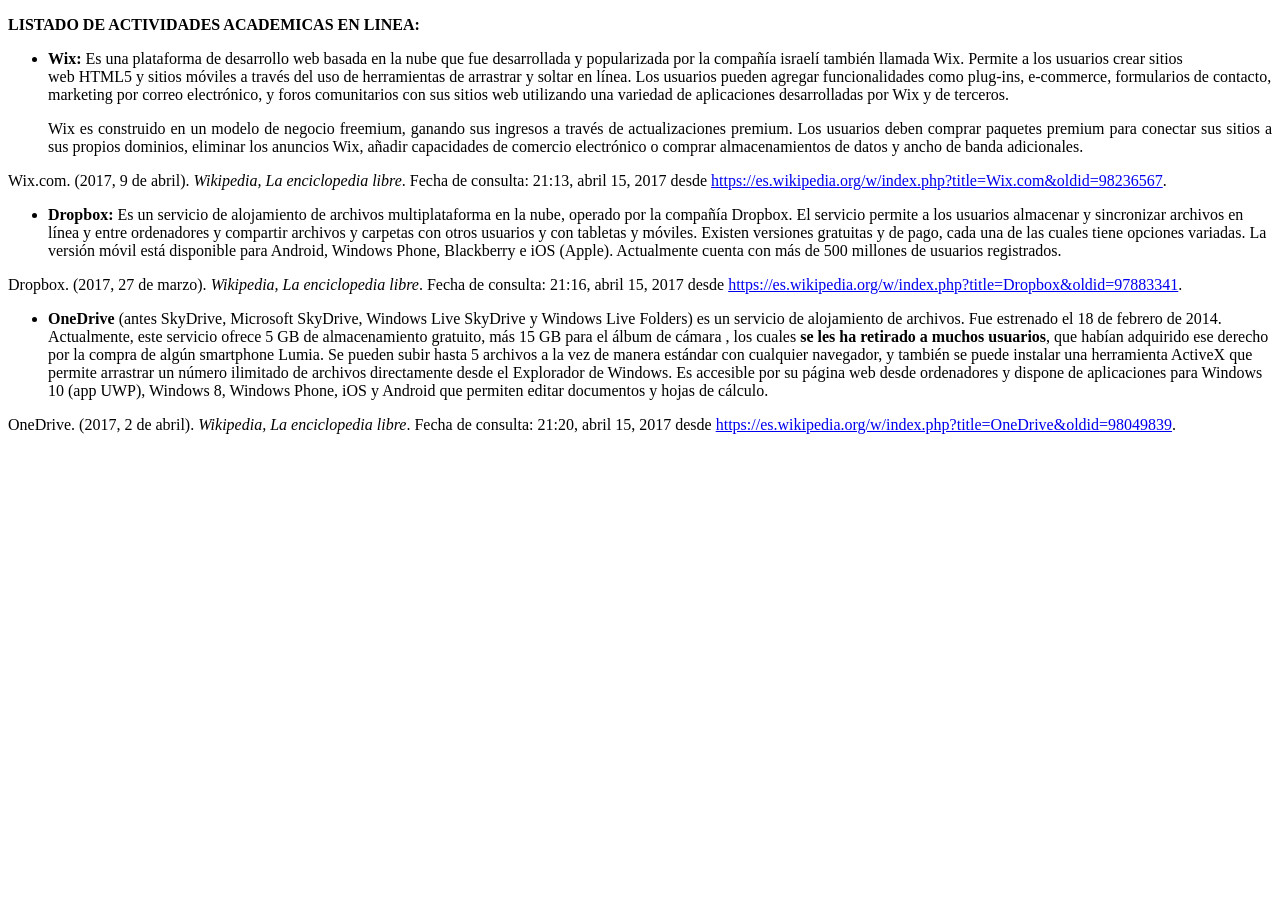
<file: actividades.html>
<!DOCTYPE html PUBLIC "-//W3C//DTD XHTML 1.0 Transitional//EN" "http://www.w3.org/TR/xhtml1/DTD/xhtml1-transitional.dtd">
<html xmlns="http://www.w3.org/1999/xhtml">
<head>
<meta http-equiv="Content-Type" content="text/html; charset=iso-8859-1" />
<title>Untitled Document</title>
</head>

<body>
<p><strong>LISTADO DE ACTIVIDADES ACADEMICAS EN LINEA:</strong></p>
<ul>
  <li>
    <div align="left"><strong>Wix:</strong> Es una plataforma de desarrollo web basada en la nube que fue desarrollada y popularizada por la compa&ntilde;&iacute;a israel&iacute; tambi&eacute;n llamada Wix. Permite a los usuarios crear sitios web&nbsp;HTML5&nbsp;y sitios&nbsp;m&oacute;viles&nbsp;a trav&eacute;s del uso de herramientas de&nbsp;arrastrar y soltar&nbsp;en l&iacute;nea.&nbsp;Los usuarios pueden agregar funcionalidades como&nbsp;plug-ins,&nbsp;e-commerce, formularios de contacto, marketing por correo electr&oacute;nico, y foros comunitarios con sus sitios web utilizando una variedad de aplicaciones desarrolladas por Wix y de terceros.<a href="https://es.wikipedia.org/wiki/Wix.com#cite_note-TechCrunch-2"></a>    </div>
    <p align="justify">Wix es construido en un modelo de negocio&nbsp;freemium, ganando sus ingresos a trav&eacute;s de actualizaciones premium. Los usuarios deben comprar paquetes premium para conectar sus sitios a sus propios dominios, eliminar los anuncios Wix, a&ntilde;adir capacidades de comercio electr&oacute;nico o comprar almacenamientos de datos y ancho de banda adicionales.</p>
  </li>
</ul>
<p align="left">Wix.com. (2017, 9 de abril).&nbsp;<em>Wikipedia, La enciclopedia libre</em>. Fecha de consulta: 21:13, abril 15, 2017 desde&nbsp;<a href="https://es.wikipedia.org/w/index.php?title=Wix.com&amp;oldid=98236567">https://es.wikipedia.org/w/index.php?title=Wix.com&amp;oldid=98236567</a>.</p>

  
    
      <div align="left">
        <ul>
          <li><strong>Dropbox:</strong>&nbsp;Es un&nbsp;servicio de alojamiento de archivos&nbsp;multiplataforma&nbsp;en la nube, operado por la compa&ntilde;&iacute;a Dropbox. El servicio permite a los usuarios almacenar y sincronizar archivos en l&iacute;nea y entre ordenadores y compartir archivos y carpetas con otros usuarios y con tabletas y m&oacute;viles.<a href="https://es.wikipedia.org/wiki/Dropbox#cite_note-1"></a>&nbsp;Existen versiones gratuitas y de pago, cada una de las cuales tiene opciones variadas. La versi&oacute;n m&oacute;vil est&aacute; disponible para&nbsp;Android,&nbsp;Windows Phone,&nbsp;Blackberry&nbsp;e&nbsp;iOS&nbsp;(Apple). Actualmente cuenta con m&aacute;s de 500 millones de usuarios registrados.</li>
        </ul>
      </div>
      <p align="left">Dropbox. (2017, 27 de marzo).&nbsp;<em>Wikipedia, La enciclopedia libre</em>. Fecha de consulta: 21:16, abril 15, 2017 desde&nbsp;<a href="https://es.wikipedia.org/w/index.php?title=Dropbox&amp;oldid=97883341">https://es.wikipedia.org/w/index.php?title=Dropbox&amp;oldid=97883341</a>.</p>

  
    
      <div align="left">
        <ul>
          <li><strong>OneDrive</strong>&nbsp;(antes&nbsp;SkyDrive,&nbsp;Microsoft SkyDrive,&nbsp;Windows Live SkyDrive&nbsp;y&nbsp;Windows Live Folders) es un&nbsp;servicio de alojamiento de archivos. Fue estrenado el 18 de febrero de 2014. Actualmente, este servicio ofrece 5 GB de almacenamiento gratuito,<a href="https://es.wikipedia.org/wiki/OneDrive#cite_note-1"></a>&nbsp;m&aacute;s 15 GB para el &aacute;lbum de c&aacute;mara&nbsp;, los cuales&nbsp;<strong>se les ha retirado a muchos usuarios</strong>, que hab&iacute;an adquirido ese derecho por la compra de alg&uacute;n smartphone Lumia. Se pueden subir hasta 5 archivos a la vez de manera est&aacute;ndar con cualquier navegador, y tambi&eacute;n se puede instalar una herramienta&nbsp;ActiveX&nbsp;que permite arrastrar un n&uacute;mero ilimitado de archivos directamente desde el&nbsp;Explorador de Windows. Es accesible por su p&aacute;gina web desde ordenadores y dispone de aplicaciones para&nbsp;Windows 10&nbsp;(app UWP),&nbsp;Windows 8,&nbsp;Windows Phone,&nbsp;iOS&nbsp;y&nbsp;Android&nbsp;que permiten editar documentos y hojas de c&aacute;lculo.</li>
        </ul>
      </div>
      <p align="left">OneDrive. (2017, 2 de abril).&nbsp;<em>Wikipedia, La enciclopedia libre</em>. Fecha de consulta: 21:20, abril 15, 2017 desde&nbsp;<a href="https://es.wikipedia.org/w/index.php?title=OneDrive&amp;oldid=98049839">https://es.wikipedia.org/w/index.php?title=OneDrive&amp;oldid=98049839</a>.</p>
</body>
</html>
</file>
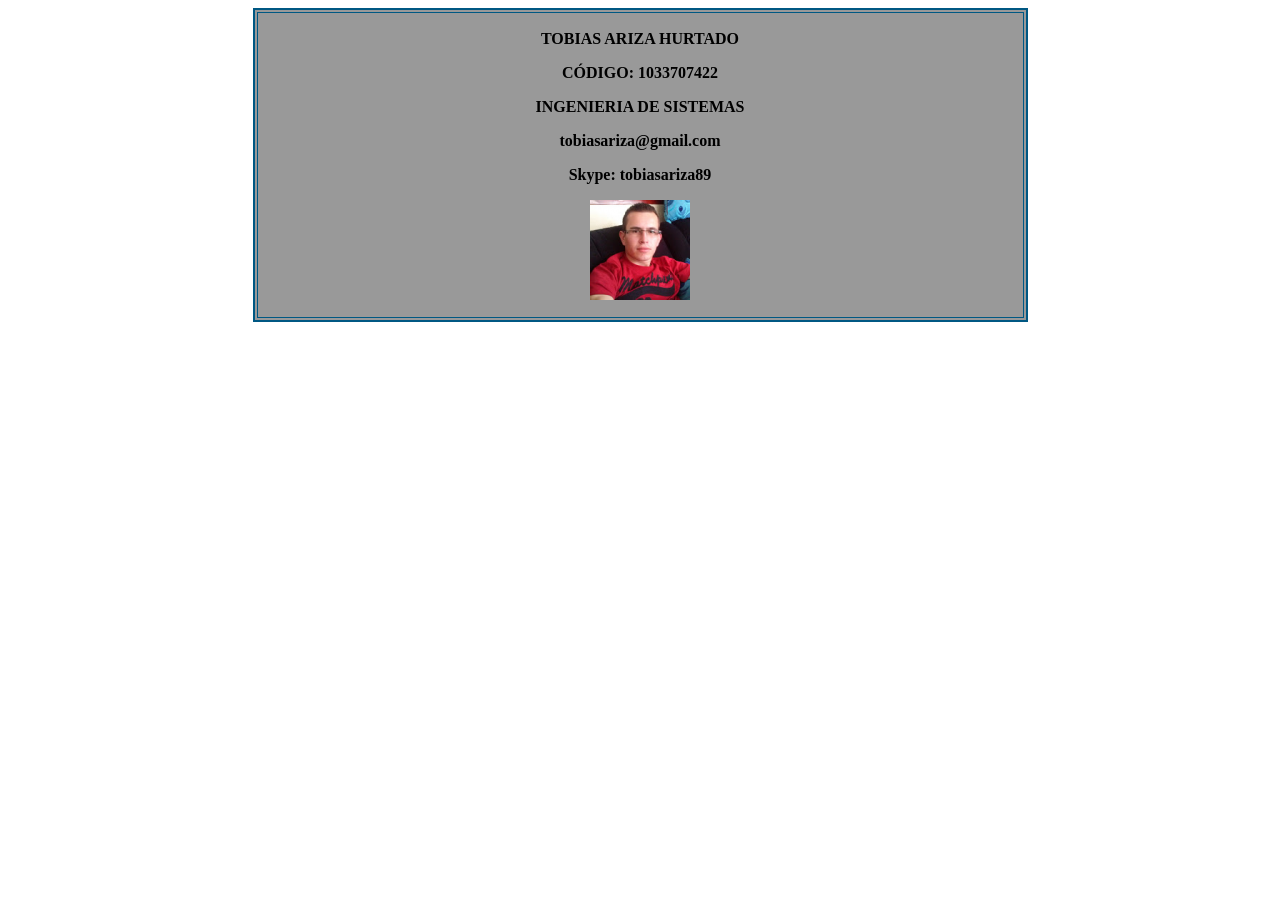
<file: autores.html>
<!DOCTYPE html PUBLIC "-//W3C//DTD XHTML 1.0 Transitional//EN" "http://www.w3.org/TR/xhtml1/DTD/xhtml1-transitional.dtd">
<html xmlns="http://www.w3.org/1999/xhtml">
<head>
<meta http-equiv="Content-Type" content="text/html; charset=iso-8859-1" />
<title>Untitled Document</title>
</head>

<body>
<div align="center">
  <table width="775" border="2" bordercolor="#005883" bgcolor="#999999">
    <tr>
      <td width="765"><p align="center"><strong>TOBIAS ARIZA HURTADO</strong></p>
        <p align="center"><strong>C&Oacute;DIGO: 1033707422</strong></p>
        <p align="center"><strong>INGENIERIA DE SISTEMAS</strong></p>
        <p align="center"><strong>tobiasariza@gmail.com</strong></p>
        <p align="center"><strong>Skype: tobiasariza89</strong></p>
      <p align="center"><img src="f1.png" width="100" height="100" /> </p></td>
    </tr>
  </table>
  <p>&nbsp;</p>
</div>
</body>

</html>
</file>
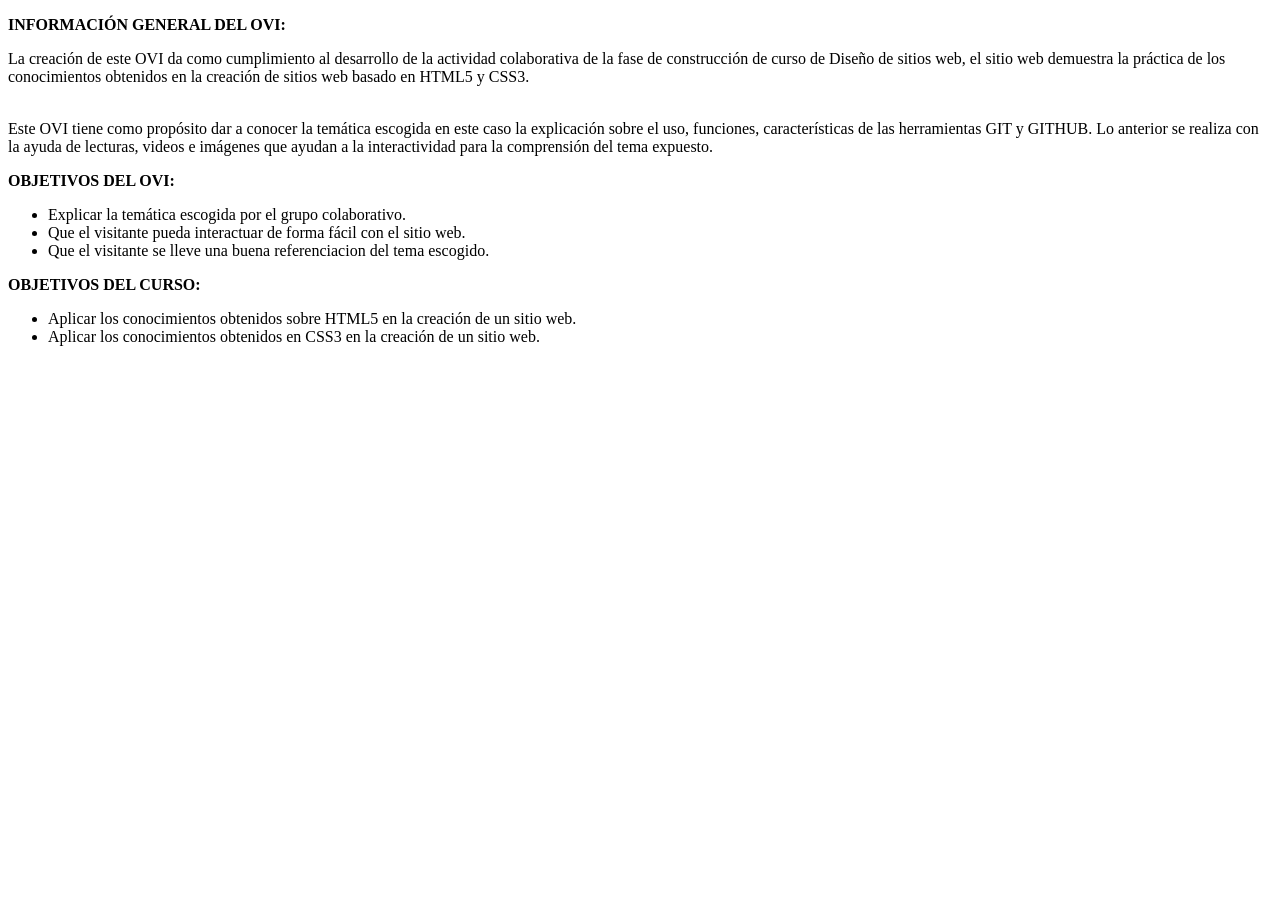
<file: inicio.html>
<!DOCTYPE html PUBLIC "-//W3C//DTD XHTML 1.0 Transitional//EN" "http://www.w3.org/TR/xhtml1/DTD/xhtml1-transitional.dtd">
<html xmlns="http://www.w3.org/1999/xhtml">
<head>
<meta http-equiv="Content-Type" content="text/html; charset=iso-8859-1" />
<title>Untitled Document</title>
</head>

<body>
<p><strong>INFORMACI&Oacute;N GENERAL DEL OVI:</strong></p>
<p>La creaci&oacute;n de este OVI da como  cumplimiento al desarrollo de la actividad colaborativa de la fase de  construcci&oacute;n de curso de Dise&ntilde;o de sitios web, el sitio web demuestra la  pr&aacute;ctica de los conocimientos obtenidos en la creaci&oacute;n de sitios web basado en  HTML5 y CSS3.</p>
<p><br />
  Este OVI tiene como prop&oacute;sito dar a conocer la tem&aacute;tica escogida  en este caso la explicaci&oacute;n sobre el uso, funciones, caracter&iacute;sticas de las  herramientas GIT y GITHUB. Lo anterior se realiza con la ayuda de lecturas,  videos e im&aacute;genes que ayudan a la interactividad para la comprensi&oacute;n del tema  expuesto.</p>
<p><strong>OBJETIVOS DEL OVI:</strong></p>
<ul>
  <li>Explicar la tem&aacute;tica  escogida por el grupo colaborativo.</li>
  <li>Que el visitante  pueda interactuar de forma f&aacute;cil con el sitio web.</li>
  <li>Que el visitante  se lleve una buena referenciacion del tema escogido.</li>
</ul>
<p><strong>OBJETIVOS DEL CURSO:</strong></p>
<ul>
  <li>Aplicar los  conocimientos obtenidos sobre HTML5 en la creaci&oacute;n de un sitio web. </li>
  <li>Aplicar los  conocimientos obtenidos en CSS3 en la creaci&oacute;n de un sitio web.</li>
</ul>
</body>

</html>
</file>
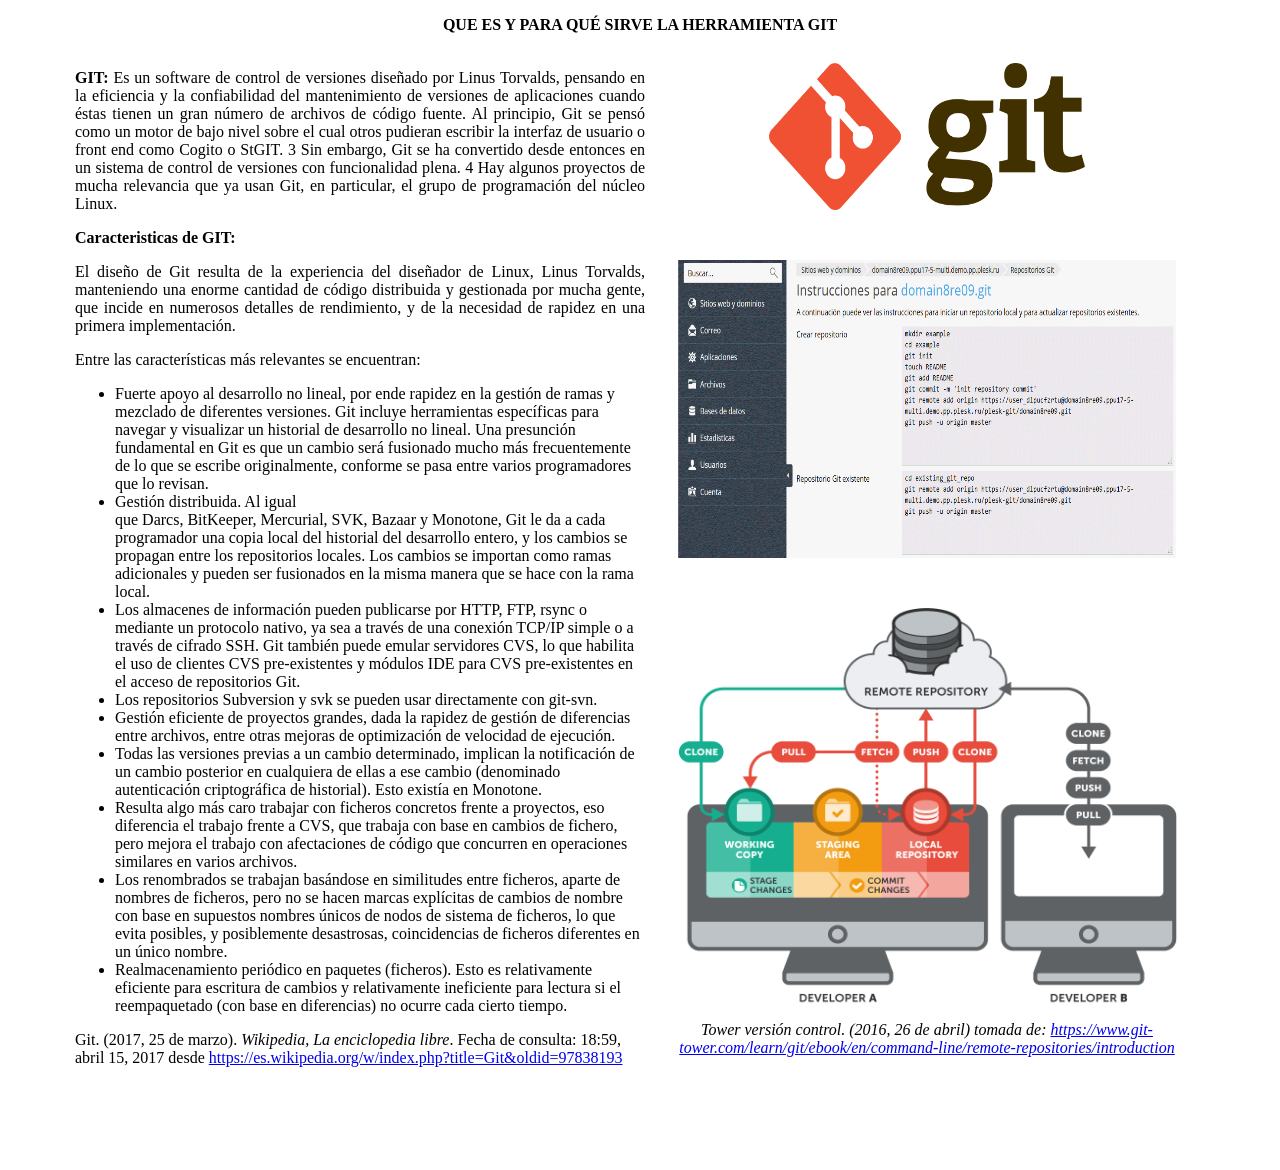
<file: lectura1.html>
<!DOCTYPE html PUBLIC "-//W3C//DTD XHTML 1.0 Transitional//EN" "http://www.w3.org/TR/xhtml1/DTD/xhtml1-transitional.dtd">
<html xmlns="http://www.w3.org/1999/xhtml">
<head>
<meta http-equiv="Content-Type" content="text/html; charset=iso-8859-1" />
<title>Untitled Document</title>
</head>

<body>
 <p align="center"><strong>QUE ES Y PARA QU&Eacute; SIRVE LA HERRAMIENTA GIT</strong></p>
 <center><table width="1136">
   <tr>
     <td width="567" align="left"><p align="justify"><strong>GIT:</strong>&nbsp;Es  un software de control de versiones dise&ntilde;ado por Linus Torvalds, pensando en la  eficiencia y la confiabilidad del mantenimiento de versiones de aplicaciones  cuando &eacute;stas tienen un gran n&uacute;mero de archivos de c&oacute;digo fuente. Al principio,  Git se pens&oacute; como un motor de bajo nivel sobre el cual otros pudieran escribir  la interfaz de usuario o front end como Cogito o StGIT. 3 Sin embargo, Git se  ha convertido desde entonces en un sistema de control de versiones con  funcionalidad plena. 4 Hay algunos proyectos de mucha relevancia que ya usan  Git, en particular, el grupo de programaci&oacute;n del n&uacute;cleo Linux. </p>
     <p align="justify"><strong>Caracteristicas de GIT: </strong></p>
     <p align="justify">El dise&ntilde;o de Git resulta de la experiencia del dise&ntilde;ador de&nbsp;Linux,&nbsp;Linus Torvalds, manteniendo una enorme cantidad de c&oacute;digo distribuida y gestionada por mucha gente, que incide en numerosos detalles de rendimiento, y de la necesidad de rapidez en una primera implementaci&oacute;n.</p>
     <p align="left">Entre las caracter&iacute;sticas m&aacute;s relevantes se encuentran:</p>
     
       <div align="left">
         <ul>
           <li>Fuerte apoyo al desarrollo no lineal, por ende rapidez en la gesti&oacute;n de ramas y mezclado de diferentes versiones. Git incluye herramientas espec&iacute;ficas para navegar y visualizar un historial de desarrollo no lineal. Una presunci&oacute;n fundamental en Git es que un cambio ser&aacute; fusionado mucho m&aacute;s frecuentemente de lo que se escribe originalmente, conforme se pasa entre varios programadores que lo revisan.</li>
           <li>Gesti&oacute;n distribuida. Al igual que&nbsp;Darcs,&nbsp;BitKeeper,&nbsp;Mercurial,&nbsp;SVK,&nbsp;Bazaar&nbsp;y&nbsp;Monotone, Git le da a cada programador una copia local del historial del desarrollo entero, y los cambios se propagan entre los repositorios locales. Los cambios se importan como ramas adicionales y pueden ser fusionados en la misma manera que se hace con la rama local.</li>
           <li>Los almacenes de informaci&oacute;n pueden publicarse por&nbsp;HTTP,&nbsp;FTP,&nbsp;rsync&nbsp;o mediante un protocolo nativo, ya sea a trav&eacute;s de una conexi&oacute;n TCP/IP simple o a trav&eacute;s de cifrado&nbsp;SSH. Git tambi&eacute;n puede emular servidores&nbsp;CVS, lo que habilita el uso de clientes CVS pre-existentes y m&oacute;dulos IDE para CVS pre-existentes en el acceso de repositorios Git.</li>
           <li>Los repositorios Subversion y svk se pueden usar directamente con git-svn.</li>
           <li>Gesti&oacute;n eficiente de proyectos grandes, dada la rapidez de gesti&oacute;n de diferencias entre archivos, entre otras mejoras de optimizaci&oacute;n de velocidad de ejecuci&oacute;n.</li>
           <li>Todas las versiones previas a un cambio determinado, implican la notificaci&oacute;n de un cambio posterior en cualquiera de ellas a ese cambio (denominado autenticaci&oacute;n criptogr&aacute;fica de historial). Esto exist&iacute;a en&nbsp;Monotone.</li>
           <li>Resulta algo m&aacute;s caro trabajar con ficheros concretos frente a proyectos, eso diferencia el trabajo frente a CVS, que trabaja con base en cambios de fichero, pero mejora el trabajo con afectaciones de c&oacute;digo que concurren en operaciones similares en varios archivos.</li>
           <li>Los renombrados se trabajan bas&aacute;ndose en similitudes entre ficheros, aparte de nombres de ficheros, pero no se hacen marcas expl&iacute;citas de cambios de nombre con base en supuestos nombres &uacute;nicos de nodos de sistema de ficheros, lo que evita posibles, y posiblemente desastrosas, coincidencias de ficheros diferentes en un &uacute;nico nombre.</li>
           <li>Realmacenamiento peri&oacute;dico en paquetes (ficheros). Esto es relativamente eficiente para escritura de cambios y relativamente ineficiente para lectura si el reempaquetado (con base en diferencias) no ocurre cada cierto tiempo.</li>
         </ul>
         <p>Git. (2017, 25 de marzo).&nbsp;<em>Wikipedia, La enciclopedia libre</em>. Fecha de consulta: 18:59, abril 15, 2017 desde&nbsp;<a href="https://es.wikipedia.org/w/index.php?title=Git&amp;oldid=97838193">https://es.wikipedia.org/w/index.php?title=Git&amp;oldid=97838193</a></p>
       </div></td>
     <td width="553"><div align="center"><img src="Git-logo.svg.png" width="316" height="147" /></div>
     <p>&nbsp;</p>
     <p align="center"><img src="76905.gif" width="498" height="298" /></p>
     <p align="center">&nbsp;</p>
     <p align="center"><img src="basic-remote-workflow.png" width="499" height="397" /></p>
     <p align="center"><em>Tower versi&oacute;n control. (2016, 26 de abril) tomada de: <a href="https://www.git-tower.com/learn/git/ebook/en/command-line/remote-repositories/introduction">https://www.git-tower.com/learn/git/ebook/en/command-line/remote-repositories/introduction</a></em></p></td>
   </tr>
 </table>
 </center>
 <p>&nbsp;</p>
 <p>&nbsp;</p>
</body>
</html>
</file>
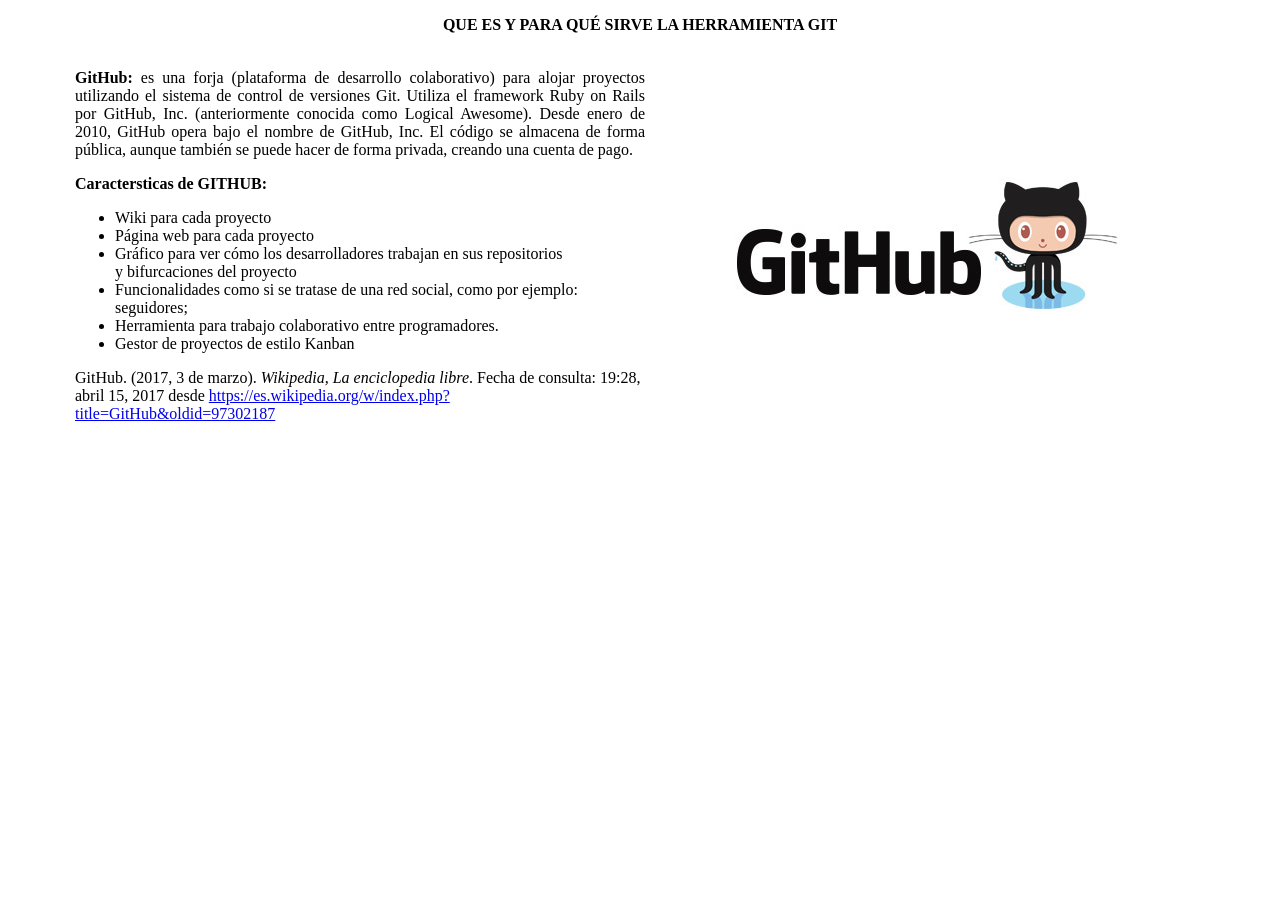
<file: lectura2.html>
<!DOCTYPE html PUBLIC "-//W3C//DTD XHTML 1.0 Transitional//EN" "http://www.w3.org/TR/xhtml1/DTD/xhtml1-transitional.dtd">
<html xmlns="http://www.w3.org/1999/xhtml">
<head>
<meta http-equiv="Content-Type" content="text/html; charset=iso-8859-1" />
<title>Untitled Document</title>
<script type="text/JavaScript">
<!--
function MM_swapImgRestore() { //v3.0
  var i,x,a=document.MM_sr; for(i=0;a&&i<a.length&&(x=a[i])&&x.oSrc;i++) x.src=x.oSrc;
}

function MM_preloadImages() { //v3.0
  var d=document; if(d.images){ if(!d.MM_p) d.MM_p=new Array();
    var i,j=d.MM_p.length,a=MM_preloadImages.arguments; for(i=0; i<a.length; i++)
    if (a[i].indexOf("#")!=0){ d.MM_p[j]=new Image; d.MM_p[j++].src=a[i];}}
}

function MM_findObj(n, d) { //v4.01
  var p,i,x;  if(!d) d=document; if((p=n.indexOf("?"))>0&&parent.frames.length) {
    d=parent.frames[n.substring(p+1)].document; n=n.substring(0,p);}
  if(!(x=d[n])&&d.all) x=d.all[n]; for (i=0;!x&&i<d.forms.length;i++) x=d.forms[i][n];
  for(i=0;!x&&d.layers&&i<d.layers.length;i++) x=MM_findObj(n,d.layers[i].document);
  if(!x && d.getElementById) x=d.getElementById(n); return x;
}

function MM_swapImage() { //v3.0
  var i,j=0,x,a=MM_swapImage.arguments; document.MM_sr=new Array; for(i=0;i<(a.length-2);i+=3)
   if ((x=MM_findObj(a[i]))!=null){document.MM_sr[j++]=x; if(!x.oSrc) x.oSrc=x.src; x.src=a[i+2];}
}
//-->
</script>
</head>

<body onload="MM_preloadImages('githubp.png')">
<div align="center">
  <p><strong>QUE ES Y PARA QU&Eacute; SIRVE LA HERRAMIENTA GIT</strong></p>
  <table width="1136">
    <tr>
      <td width="567"><p align="justify"><strong>GitHub:</strong>&nbsp;es  una forja (plataforma de desarrollo colaborativo) para alojar proyectos  utilizando el sistema de control de versiones Git. Utiliza el framework Ruby on  Rails por GitHub, Inc. (anteriormente conocida como Logical Awesome). Desde  enero de 2010, GitHub opera bajo el nombre de GitHub, Inc. El c&oacute;digo se  almacena de forma p&uacute;blica, aunque tambi&eacute;n se puede hacer de forma privada,  creando una cuenta de pago.</p>
      <p><strong>Caractersticas de GITHUB: </strong></p>
      <ul>
        <li>Wiki&nbsp;para cada proyecto</li>
        <li>P&aacute;gina web&nbsp;para cada proyecto</li>
        <li>Gr&aacute;fico para ver c&oacute;mo los desarrolladores trabajan en sus repositorios y&nbsp;bifurcaciones&nbsp;del proyecto</li>
        <li>Funcionalidades como si se tratase de una&nbsp;red social, como por ejemplo: seguidores;</li>
        <li>Herramienta para&nbsp;trabajo colaborativo&nbsp;entre programadores.</li>
        <li>Gestor de proyectos de estilo Kanban</li>
        </ul>      
      <p>GitHub. (2017, 3 de marzo).&nbsp;<em>Wikipedia, La enciclopedia libre</em>. Fecha de consulta: 19:28, abril 15, 2017 desde&nbsp;<a href="https://es.wikipedia.org/w/index.php?title=GitHub&amp;oldid=97302187">https://es.wikipedia.org/w/index.php?title=GitHub&amp;oldid=97302187</a></p></td>
      <td width="553"><div align="center"><a href="#" onmouseout="MM_swapImgRestore()" onmouseover="MM_swapImage('Image1','','githubp.png',1)"><img src="GitHub1.jpg" name="Image1" width="400" height="234" border="0" id="Image1" /></a></div></td>
    </tr>
  </table>
  <p>&nbsp;  </p>
</div>
</body>
</html>
</file>
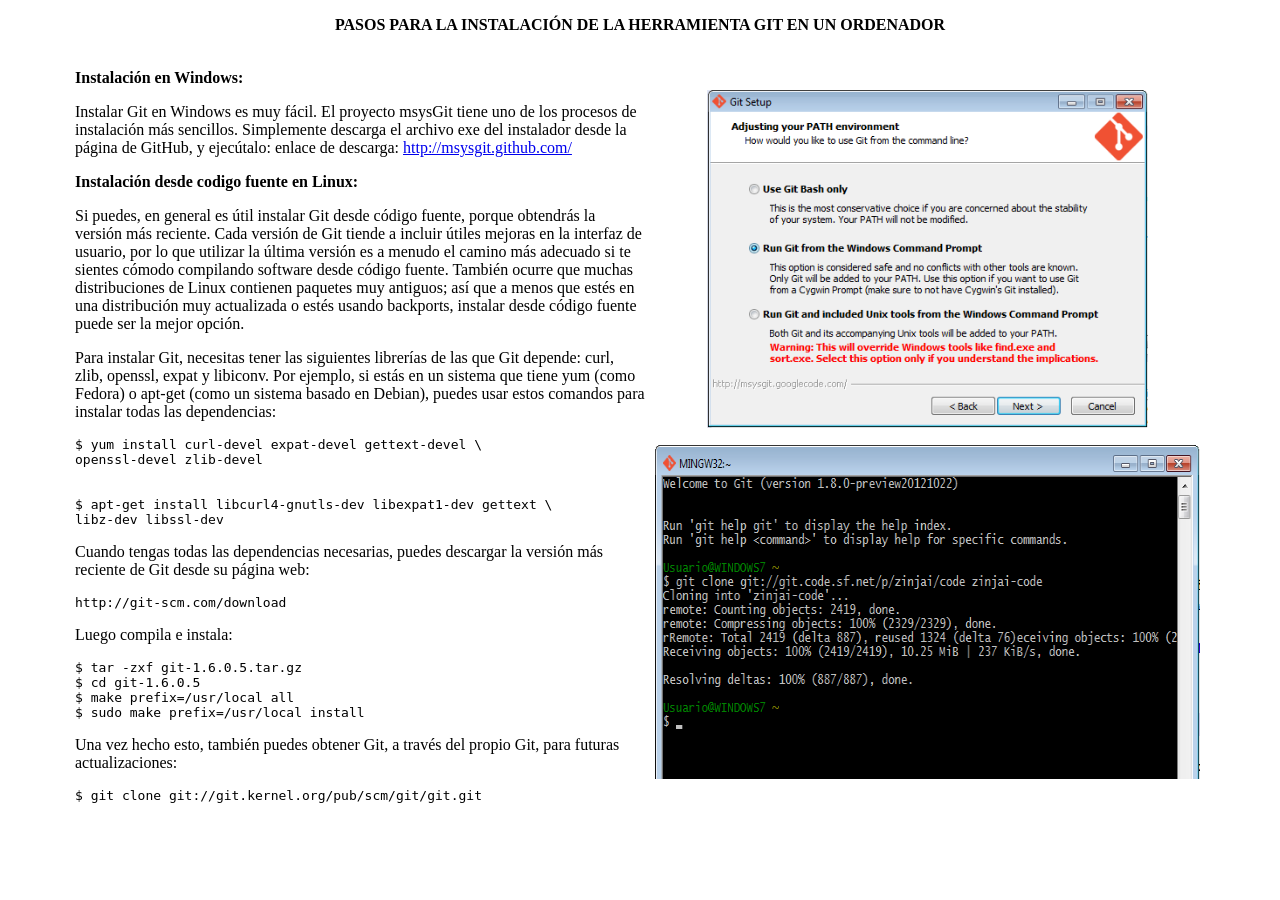
<file: lectura3.html>
<!DOCTYPE html PUBLIC "-//W3C//DTD XHTML 1.0 Transitional//EN" "http://www.w3.org/TR/xhtml1/DTD/xhtml1-transitional.dtd">
<html xmlns="http://www.w3.org/1999/xhtml">
<head>
<meta http-equiv="Content-Type" content="text/html; charset=iso-8859-1" />
<title>Untitled Document</title>
</head>

<body>
<div align="center">
  <p><strong>PASOS  PARA LA INSTALACI&Oacute;N DE LA HERRAMIENTA GIT EN UN ORDENADOR</strong></p>
  <table width="1136">
    <tr>
      <td width="567"><p><strong>Instalaci&oacute;n en Windows:</strong> </p>
      <p>Instalar Git en Windows es muy f&aacute;cil. El proyecto msysGit tiene uno de los procesos de instalaci&oacute;n m&aacute;s sencillos. Simplemente descarga el archivo exe del instalador desde la p&aacute;gina de GitHub, y ejec&uacute;talo: enlace de descarga: <a href="http://msysgit.github.com/">http://msysgit.github.com/</a></p>
      <p><strong>Instalaci&oacute;n desde codigo fuente en Linux: </strong></p>
      <p>Si puedes, en general es &uacute;til instalar Git desde c&oacute;digo fuente, porque obtendr&aacute;s la versi&oacute;n m&aacute;s reciente. Cada versi&oacute;n de Git tiende a incluir &uacute;tiles mejoras en la interfaz de usuario, por lo que utilizar la &uacute;ltima versi&oacute;n es a menudo el camino m&aacute;s adecuado si te sientes c&oacute;modo compilando software desde c&oacute;digo fuente. Tambi&eacute;n ocurre que muchas distribuciones de Linux contienen paquetes muy antiguos; as&iacute; que a menos que est&eacute;s en una distribuci&oacute;n muy actualizada o est&eacute;s usando backports, instalar desde c&oacute;digo fuente puede ser la mejor opci&oacute;n.</p>
      <p>Para instalar Git, necesitas tener las siguientes librer&iacute;as de las que Git depende: curl, zlib, openssl, expat y libiconv. Por ejemplo, si est&aacute;s en un sistema que tiene yum (como Fedora) o apt-get (como un sistema basado en Debian), puedes usar estos comandos para instalar todas las dependencias:</p>
      <pre>$ yum install curl-devel expat-devel gettext-devel \
openssl-devel zlib-devel    


$ apt-get install libcurl4-gnutls-dev libexpat1-dev gettext \
libz-dev libssl-dev  </pre>
      <p>Cuando tengas todas las dependencias necesarias, puedes descargar la versi&oacute;n m&aacute;s reciente de Git desde su p&aacute;gina web:</p>
      <pre>http://git-scm.com/download  </pre>
      <p>Luego compila e instala:</p>
      <pre>$ tar -zxf git-1.6.0.5.tar.gz  
$ cd git-1.6.0.5  
$ make prefix=/usr/local all  
$ sudo make prefix=/usr/local install  </pre>
      <p>Una vez hecho esto, tambi&eacute;n puedes obtener Git, a trav&eacute;s del propio Git, para futuras actualizaciones:</p>
      <pre>$ git clone git://git.kernel.org/pub/scm/git/git.git</pre></td>
      <td width="553"><div align="center">
        <p><img src="instalacion-git.png" width="441" height="338" /></p>
        <p><img src="gitw-6.png" width="545" height="335" /></p>
      </div></td>
    </tr>
  </table>
  <p>&nbsp;</p>
</div>
</body>
</html>
</file>
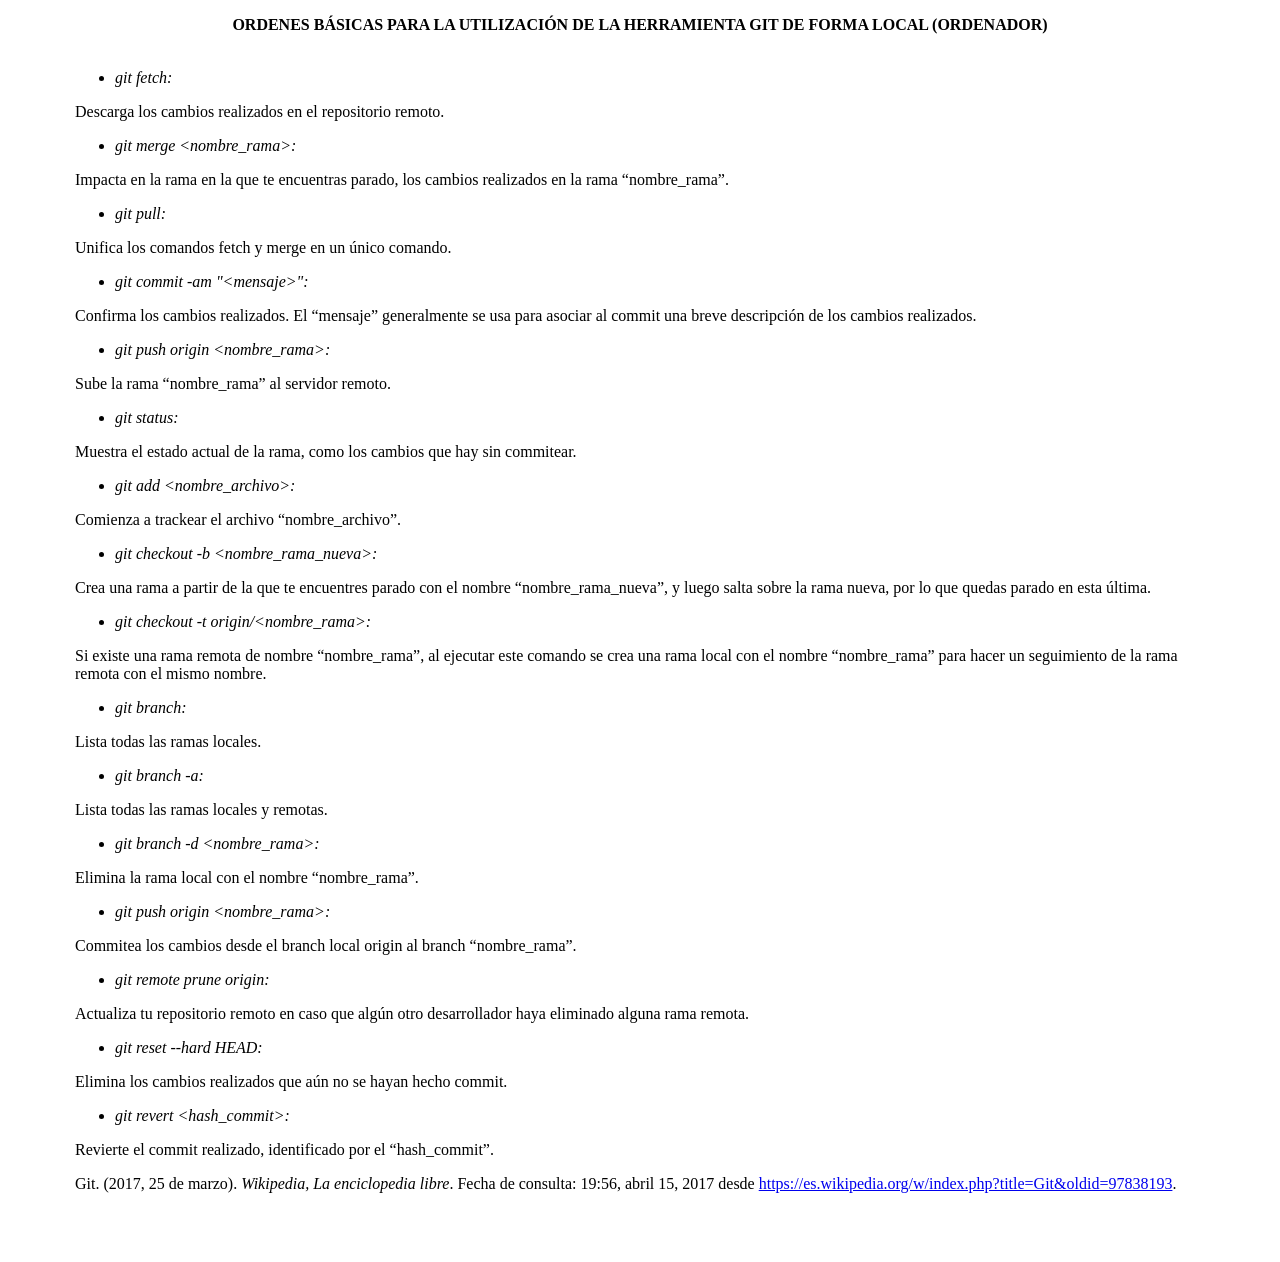
<file: lectura4.html>
<!DOCTYPE html PUBLIC "-//W3C//DTD XHTML 1.0 Transitional//EN" "http://www.w3.org/TR/xhtml1/DTD/xhtml1-transitional.dtd">
<html xmlns="http://www.w3.org/1999/xhtml">
<head>
<meta http-equiv="Content-Type" content="text/html; charset=iso-8859-1" />
<title>Untitled Document</title>
</head>

<body>
<div align="center">
  <p><strong>ORDENES B&Aacute;SICAS PARA LA UTILIZACI&Oacute;N DE LA HERRAMIENTA GIT DE  FORMA LOCAL (ORDENADOR)</strong></p>
  <table width="1136" border="0">
    <tr>
      <td><ul>
        <li><em>git fetch:</em></li>
      </ul>
        <p>Descarga los cambios realizados en  el repositorio remoto.</p>
        <ul>
          <li><em>git merge  &lt;nombre_rama&gt;: </em></li>
        </ul>
        <p>Impacta en la rama en la que te  encuentras parado, los cambios realizados en la rama &ldquo;nombre_rama&rdquo;. </p>
        <ul>
          <li><em>git pull: </em></li>
        </ul>
        <p>Unifica los comandos fetch y merge  en un &uacute;nico comando. </p>
        <ul>
          <li><em>git commit  -am &quot;&lt;mensaje&gt;&quot;: </em></li>
        </ul>
        <p>Confirma los cambios realizados. El  &ldquo;mensaje&rdquo; generalmente se usa para asociar al commit una breve descripci&oacute;n de  los cambios realizados. </p>
        <ul>
          <li><em>git push  origin &lt;nombre_rama&gt;: </em></li>
        </ul>
        <p>Sube la rama &ldquo;nombre_rama&rdquo; al  servidor remoto. </p>
        <ul>
          <li><em>git  status: </em></li>
        </ul>
        <p>Muestra el estado actual de la  rama, como los cambios que hay sin commitear. </p>
        <ul>
          <li><em>git add  &lt;nombre_archivo&gt;: </em></li>
        </ul>
        <p>Comienza a trackear el archivo  &ldquo;nombre_archivo&rdquo;. </p>
        <ul>
          <li><em>git checkout  -b &lt;nombre_rama_nueva&gt;:</em></li>
        </ul>
        <p>Crea una rama a partir de la que te  encuentres parado con el nombre &ldquo;nombre_rama_nueva&rdquo;, y luego salta sobre la  rama nueva, por lo que quedas parado en esta &uacute;ltima. </p>
        <ul>
          <li><em>git checkout -t  origin/&lt;nombre_rama&gt;: </em></li>
        </ul>
        <p>Si existe una rama remota de nombre  &ldquo;nombre_rama&rdquo;, al ejecutar este comando se crea una rama local con el nombre  &ldquo;nombre_rama&rdquo; para hacer un seguimiento de la rama remota con el mismo nombre. </p>
        <ul>
          <li><em>git  branch: </em></li>
        </ul>
        <p>Lista todas las ramas locales. </p>
        <ul>
          <li><em>git branch  -a: </em></li>
        </ul>
        <p>Lista todas las ramas locales y  remotas. </p>
        <ul>
          <li><em>git branch  -d &lt;nombre_rama&gt;: </em></li>
        </ul>
        <p>Elimina la rama local con el nombre  &ldquo;nombre_rama&rdquo;. </p>
        <ul>
          <li><em>git push  origin &lt;nombre_rama&gt;: </em></li>
        </ul>
        <p>Commitea los cambios desde el  branch local origin al branch &ldquo;nombre_rama&rdquo;. </p>
        <ul>
          <li><em>git remote  prune origin: </em></li>
        </ul>
        <p>Actualiza tu repositorio remoto en  caso que alg&uacute;n otro desarrollador haya eliminado alguna rama remota. </p>
        <ul>
          <li><em>git reset  --hard HEAD: </em></li>
        </ul>
        <p>Elimina los cambios realizados que  a&uacute;n no se hayan hecho commit. </p>
        <ul>
          <li><em>git revert  &lt;hash_commit&gt;:</em></li>
        </ul>
      <p>Revierte el commit  realizado, identificado por el &ldquo;hash_commit&rdquo;.</p>
      <p>Git. (2017, 25 de marzo).&nbsp;<em>Wikipedia, La enciclopedia libre</em>. Fecha de consulta: 19:56, abril 15, 2017 desde&nbsp;<a href="https://es.wikipedia.org/w/index.php?title=Git&amp;oldid=97838193">https://es.wikipedia.org/w/index.php?title=Git&amp;oldid=97838193</a>.</p></td>
    </tr>
  </table>
  <p>&nbsp;</p>
</div>
</body>
</html>
</file>
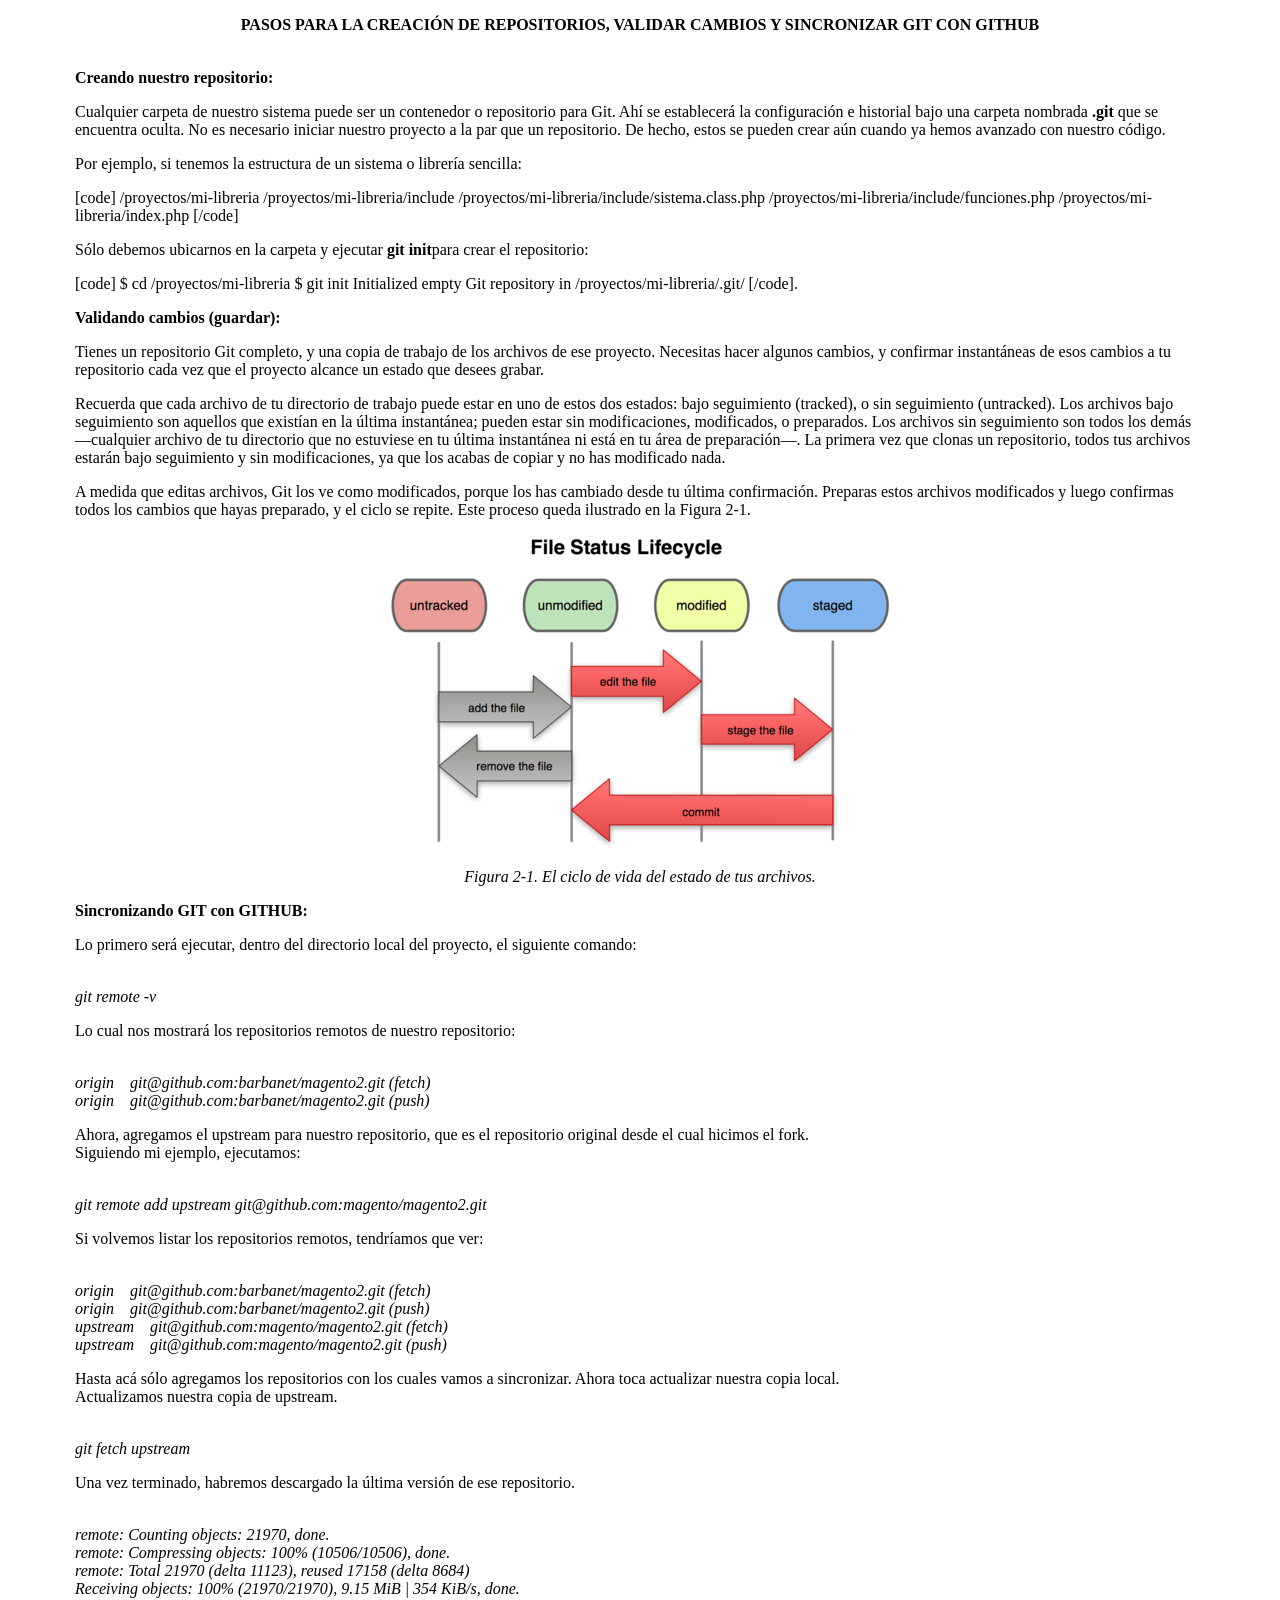
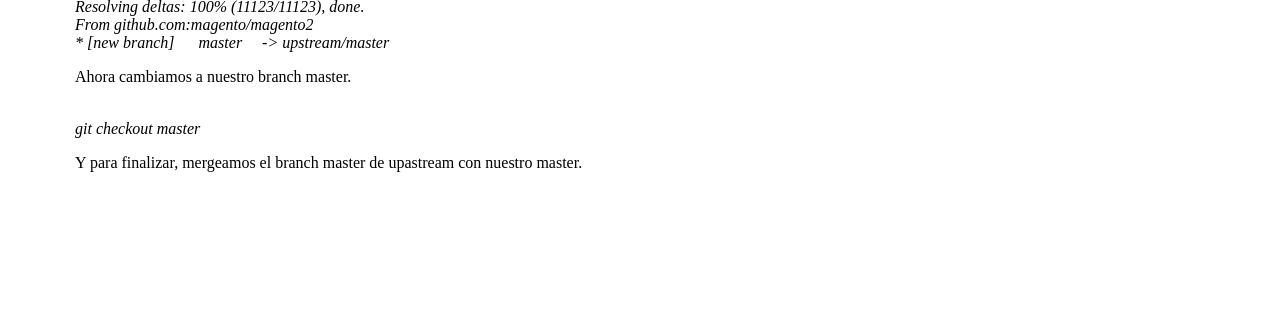
<file: lectura5.html>
<!DOCTYPE html PUBLIC "-//W3C//DTD XHTML 1.0 Transitional//EN" "http://www.w3.org/TR/xhtml1/DTD/xhtml1-transitional.dtd">
<html xmlns="http://www.w3.org/1999/xhtml">
<head>
<meta http-equiv="Content-Type" content="text/html; charset=iso-8859-1" />
<title>Untitled Document</title>
</head>

<body>
<div align="center">
  <p><strong>PASOS PARA LA CREACI&Oacute;N DE  REPOSITORIOS, VALIDAR CAMBIOS Y SINCRONIZAR GIT CON GITHUB</strong></p>
  <table width="1136">
    <tr>
      <td><p><strong>Creando nuestro repositorio: </strong></p>
      <p>Cualquier carpeta de nuestro sistema puede ser un contenedor o repositorio para Git. Ah&iacute;&nbsp;se establecer&aacute; la configuraci&oacute;n e historial bajo una carpeta nombrada&nbsp;<strong>.git</strong>&nbsp;que se encuentra oculta. No es necesario&nbsp;iniciar nuestro proyecto a la par que un repositorio. De hecho, estos se pueden crear a&uacute;n cuando ya hemos avanzado con nuestro c&oacute;digo. </p>
      <p>Por ejemplo,&nbsp;si tenemos la estructura de un sistema o librer&iacute;a sencilla: </p>
      <p>[code] /proyectos/mi-libreria /proyectos/mi-libreria/include /proyectos/mi-libreria/include/sistema.class.php /proyectos/mi-libreria/include/funciones.php /proyectos/mi-libreria/index.php [/code] </p>
      <p>S&oacute;lo debemos&nbsp;ubicarnos en la carpeta y ejecutar&nbsp;<strong>git init</strong>para crear el repositorio: </p>
      <p>[code] $ cd /proyectos/mi-libreria $ git init Initialized empty Git repository in /proyectos/mi-libreria/.git/ [/code].</p>
      <p><strong>Validando cambios (guardar): </strong></p>
      <p>Tienes un repositorio Git completo, y una copia de trabajo de los archivos de ese proyecto. Necesitas hacer algunos cambios, y confirmar instant&aacute;neas de esos cambios a tu repositorio cada vez que el proyecto alcance un estado que desees grabar.</p>
      <p>Recuerda que cada archivo de tu directorio de trabajo puede estar en uno de estos dos estados: bajo seguimiento (tracked), o sin seguimiento (untracked). Los archivos bajo seguimiento son aquellos que exist&iacute;an en la &uacute;ltima instant&aacute;nea; pueden estar sin modificaciones, modificados, o preparados. Los archivos sin seguimiento son todos los dem&aacute;s &mdash;cualquier archivo de tu directorio que no estuviese en tu &uacute;ltima instant&aacute;nea ni est&aacute; en tu &aacute;rea de preparaci&oacute;n&mdash;. La primera vez que clonas un repositorio, todos tus archivos estar&aacute;n bajo seguimiento y sin modificaciones, ya que los acabas de copiar y no has modificado nada.</p>
      <p>A medida que editas archivos, Git los ve como modificados, porque los has cambiado desde tu &uacute;ltima confirmaci&oacute;n. Preparas estos archivos modificados y luego confirmas todos los cambios que hayas preparado, y el ciclo se repite. Este proceso queda ilustrado en la Figura 2-1.</p>
      <p align="center"><img src="18333fig0201-tn.png" width="500" height="317" /></p>
      <p align="center"><em>Figura 2-1. El ciclo de vida del estado de tus archivos.</em></p>
      <p align="left"><strong>Sincronizando GIT con GITHUB: </strong></p>
      <p>Lo primero ser&aacute; ejecutar, dentro del  directorio local del proyecto, el siguiente comando:</p>
      <div><br />
        <em>git remote -v </em></div>
      <p>Lo cual nos mostrar&aacute; los repositorios  remotos de nuestro repositorio:</p>
      <div><br />
        <em>origin&nbsp;&nbsp;&nbsp;  git@github.com:barbanet/magento2.git (fetch)<br />
        origin&nbsp;&nbsp;&nbsp;  git@github.com:barbanet/magento2.git (push) </em></div>
      <p>Ahora, agregamos el upstream para nuestro  repositorio, que es el repositorio original desde el cual hicimos el fork.<br />
        Siguiendo mi ejemplo, ejecutamos:</p>
      <div><br />
        <em>git remote add upstream  git@github.com:magento/magento2.git </em></div>
      <p>Si volvemos listar los repositorios  remotos, tendr&iacute;amos que ver:</p>
      <div><br />
        <em>origin&nbsp;&nbsp;&nbsp;  git@github.com:barbanet/magento2.git (fetch)<br />
        origin&nbsp;&nbsp;&nbsp;  git@github.com:barbanet/magento2.git (push)<br />
        upstream&nbsp;&nbsp;&nbsp;  git@github.com:magento/magento2.git (fetch)<br />
        upstream&nbsp;&nbsp;&nbsp;  git@github.com:magento/magento2.git (push) </em></div>
      <p>Hasta ac&aacute; s&oacute;lo agregamos los repositorios  con los cuales vamos a sincronizar. Ahora toca actualizar nuestra copia local.<br />
        Actualizamos nuestra copia de upstream.</p>
      <div><br />
        <em>git fetch upstream </em></div>
      <p>Una vez terminado, habremos descargado la  &uacute;ltima versi&oacute;n de ese repositorio.</p>
      <div><br />
        <em>remote: Counting objects: 21970, done.<br />
        remote: Compressing objects: 100%  (10506/10506), done.<br />
        remote: Total 21970 (delta 11123), reused  17158 (delta 8684)<br />
        Receiving objects: 100% (21970/21970), 9.15  MiB | 354 KiB/s, done.<br />
        Resolving deltas: 100% (11123/11123), done.<br />
        From github.com:magento/magento2<br />
        * [new branch]&nbsp;&nbsp;&nbsp;&nbsp;&nbsp; master&nbsp;&nbsp;&nbsp;&nbsp;  -&gt; upstream/master </em></div>
      <p>Ahora cambiamos a nuestro branch master.</p>
      <div><br />
        <em>git checkout master </em></div>
      <p>Y para finalizar, mergeamos el branch  master de upastream con nuestro master.</p>      <p align="left">&nbsp;</p></td>
    </tr>
  </table>
  <p>&nbsp;</p>
  <p>&nbsp;</p>
</div>
</body>

</html>
</file>
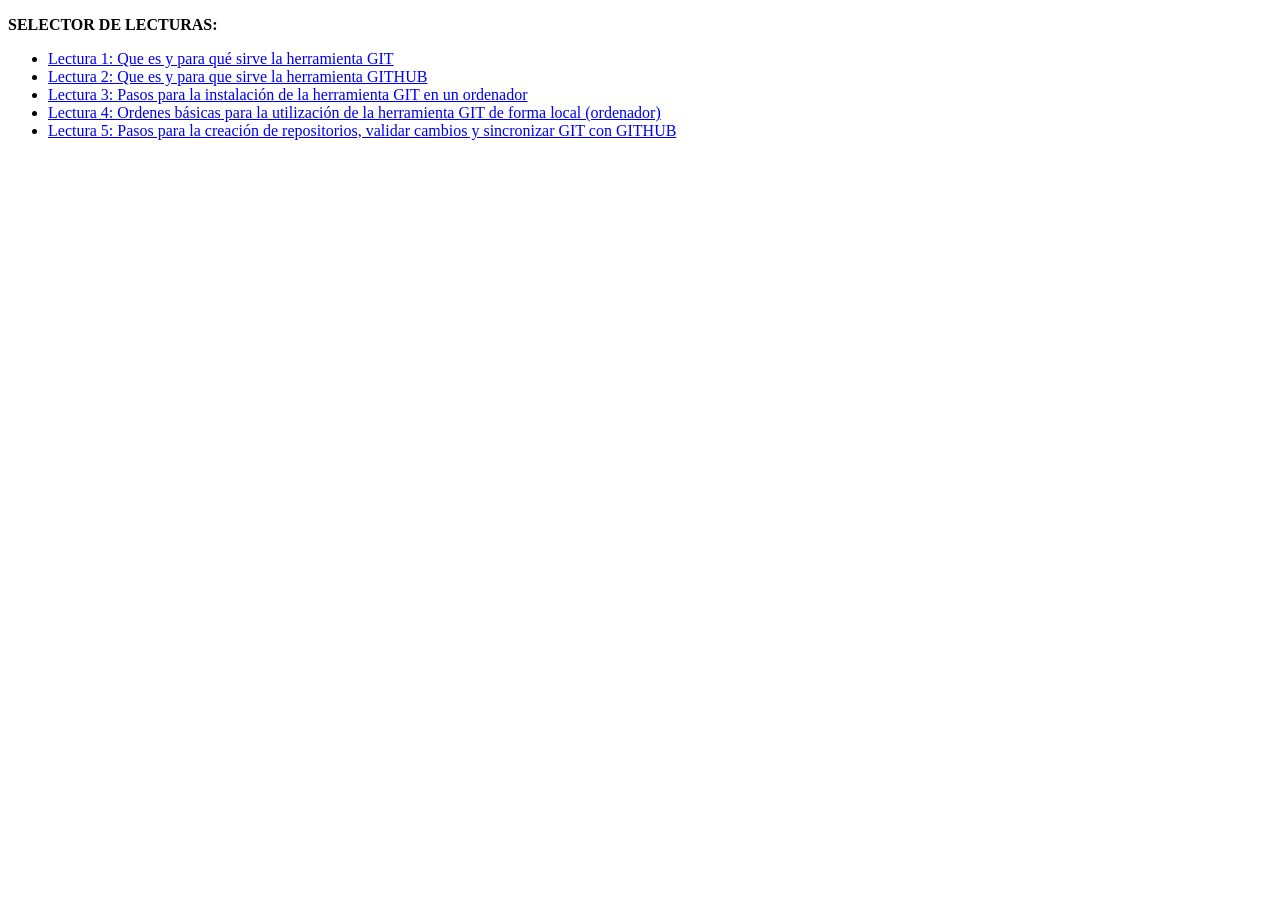
<file: lecturas.html>
<!DOCTYPE html PUBLIC "-//W3C//DTD XHTML 1.0 Transitional//EN" "http://www.w3.org/TR/xhtml1/DTD/xhtml1-transitional.dtd">
<html xmlns="http://www.w3.org/1999/xhtml">
<head>
<meta http-equiv="Content-Type" content="text/html; charset=iso-8859-1" />
<title>Untitled Document</title>
</head>

<body>
<p><strong>SELECTOR DE LECTURAS:</strong></p>
<ul>
  <li><a href="lectura1.html" target="contenido">Lectura 1: Que es y para qu&eacute; sirve la herramienta GIT</a></li>
  <li><a href="lectura2.html" target="contenido">Lectura 2: Que es y para que sirve la herramienta GITHUB</a></li>
  <li><a href="lectura3.html" target="contenido">Lectura 3: Pasos para la instalaci&oacute;n de la herramienta GIT en un ordenador</a></li>
  <li><a href="lectura4.html" target="contenido">Lectura 4: Ordenes b&aacute;sicas para la utilizaci&oacute;n de la herramienta GIT de forma local (ordenador)</a></li>
  <li><a href="lectura5.html" target="contenido">Lectura 5: Pasos para la creaci&oacute;n de repositorios, validar cambios y sincronizar GIT con GITHUB </a></li>
</ul>
</body>

</html>
</file>
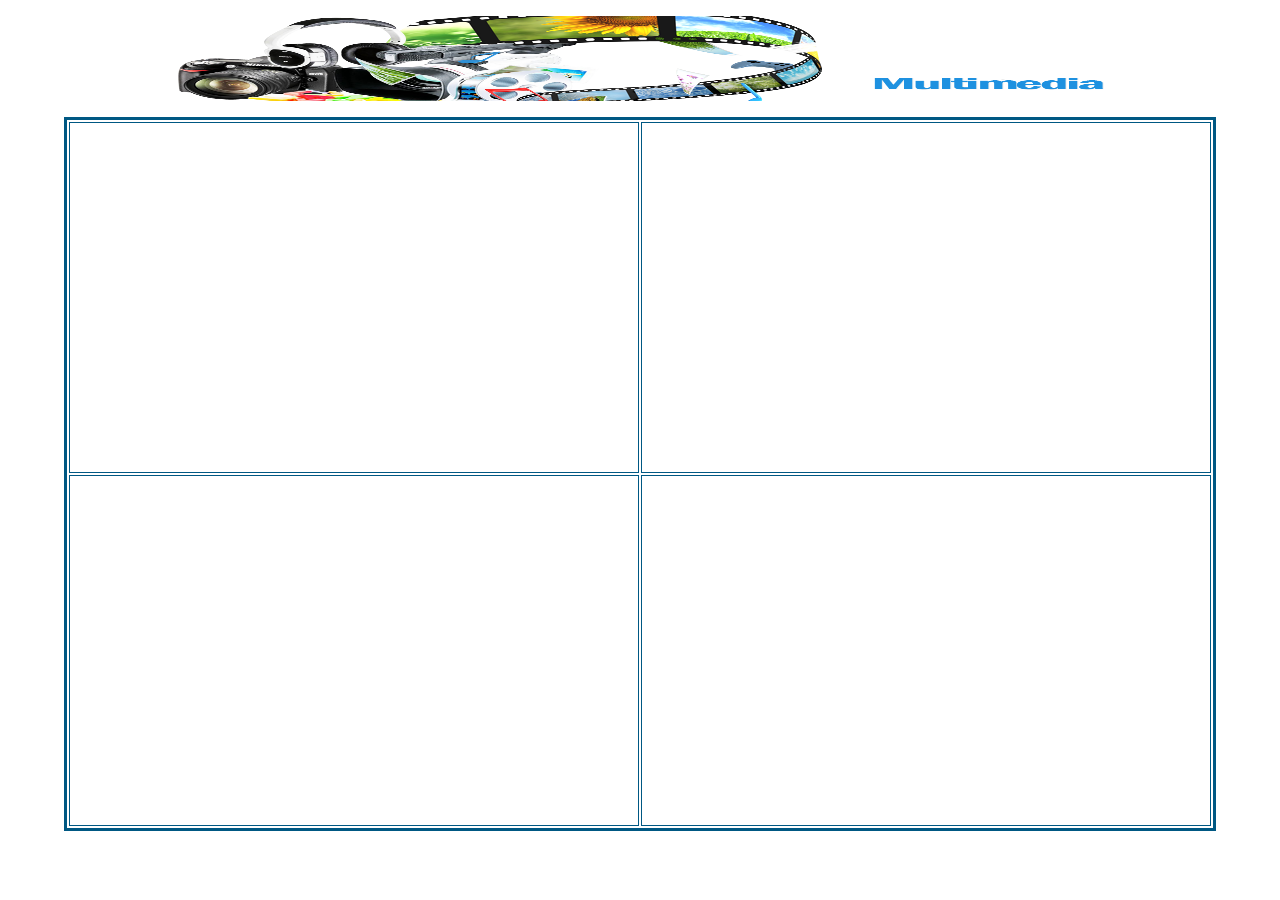
<file: multimedia.html>
<!DOCTYPE html PUBLIC "-//W3C//DTD XHTML 1.0 Transitional//EN" "http://www.w3.org/TR/xhtml1/DTD/xhtml1-transitional.dtd">
<html xmlns="http://www.w3.org/1999/xhtml">
<head>
<meta http-equiv="Content-Type" content="text/html; charset=iso-8859-1" />
<title>Untitled Document</title>
</head>

<body>
<div align="center">
  <p><img src="multimedia-banner1.png" width="927" height="85" /></p>
  <table width="1152" border="3" bordercolor="#005883">
    <tr>
      <td width="568"><div align="center">
        <p>
          <iframe width="560" height="315" src="https://www.youtube.com/embed/poVAyKNsk00" frameborder="0" allowfullscreen></iframe>
        </p>
        </div></td>
      <td width="568"><div align="center">
	  <p>
	  <iframe width="560" height="315" src="https://www.youtube.com/embed/E3usf4UdkAI" frameborder="0" allowfullscreen></iframe>
	  </p>
	  </div></td>
    </tr>
    <tr>
      <td width="568"><div align="center">
	  <p>
	  <iframe width="560" height="315" src="https://www.youtube.com/embed/Sy7FGtYUdnI" frameborder="0" allowfullscreen></iframe>
	  </p>
	  </div>
	  </td>
      <td width="568"><div align="center">
	  <p>
	  <iframe width="560" height="315" src="https://www.youtube.com/embed/mlt1t5zDtbs" frameborder="0" allowfullscreen></iframe>
	  </p>
	  </div>
	  </td>
    </tr>
  </table>
  <p>&nbsp;</p>
</div>
</body>
</html>
</file>
